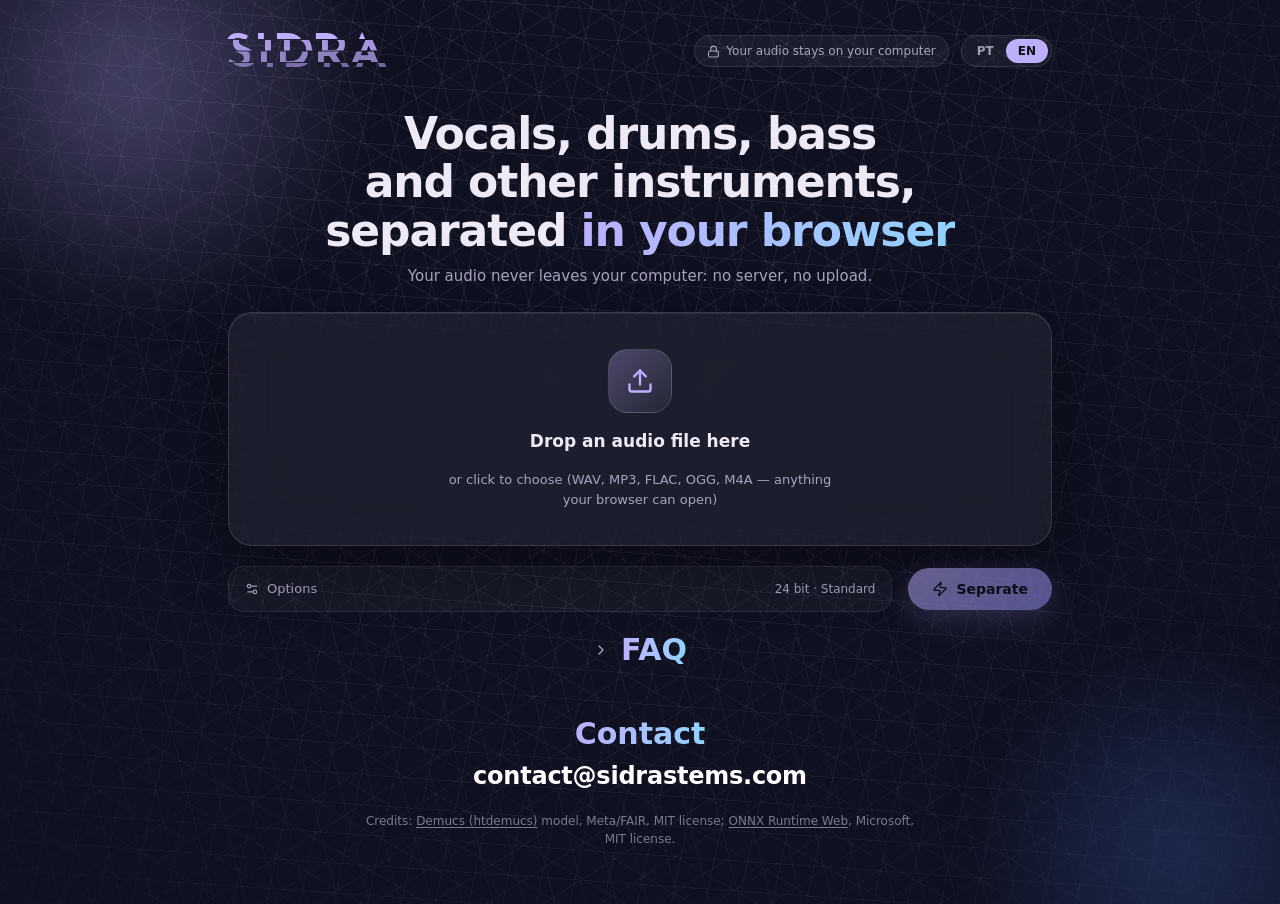
<file: index.html>
<!doctype html>
<html lang="pt-BR">
<head>
<meta charset="utf-8">
<meta name="viewport" content="width=device-width, initial-scale=1">
<title>Sidra · Stem Separator & Vocal Remover · Separador de Stems</title>
<link rel="icon" href="sidra-icone.png" type="image/png">
<link rel="apple-touch-icon" href="apple-touch-icon.png">
<link rel="manifest" href="manifest.webmanifest">
<link rel="preload" href="fontes/reem-kufi-600-latin.woff" as="font" type="font/woff" crossorigin>
<link rel="stylesheet" href="sidra-wordmark.css">
<link rel="canonical" href="https://sidrastems.com/">
<meta name="description" content="Free stem separator & vocal remover in your browser: isolate vocals, drums, bass. No upload. Separador de stems e removedor de vocal grátis, sem upload.">
<meta name="keywords" content="stem separator, stem splitter, vocal remover, remove vocals online, isolate vocals, acapella maker, instrumental maker, karaoke maker, extract stems from song, split audio tracks, drums bass vocals separation, DJ stems, Traktor stems, Ableton Live, MP3 to stems, Demucs, separador de stems, remover vocal, isolar voz, extrair acapella, separar faixas de áudio, separar voz da música">
<meta name="robots" content="index, follow, max-image-preview:large">
<meta name="theme-color" content="#0f1020">
<meta property="og:type" content="website">
<meta property="og:site_name" content="Sidra">
<meta property="og:title" content="Sidra · Stem Separator &amp; Vocal Remover grátis no navegador">
<meta property="og:description" content="Isole voz, bateria e baixo com IA, direto no navegador: removedor de vocal e separador de stems grátis, sem upload. Free stem separator &amp; vocal remover.">
<meta property="og:url" content="https://sidrastems.com/">
<meta property="og:image" content="https://sidrastems.com/og.png">
<meta property="og:image:width" content="1200">
<meta property="og:image:height" content="630">
<meta property="og:locale" content="pt_BR">
<meta property="og:locale:alternate" content="en_US">
<meta name="twitter:card" content="summary_large_image">
<meta name="twitter:title" content="Sidra · Free stem separator &amp; vocal remover in your browser">
<meta name="twitter:description" content="Isolate vocals, drums and bass, extract an acapella, split audio tracks with AI. Runs locally in your browser: no upload, no sign-up.">
<meta name="twitter:image" content="https://sidrastems.com/og.png">
<script type="application/ld+json">
{"@context":"https://schema.org","@type":"WebApplication","name":"Sidra","alternateName":["Sidra Stems","Sidra Stem Separator","Sidra Vocal Remover","Separador de Stems"],"url":"https://sidrastems.com/","description":"Free AI stem separator that runs in the browser. Splits a song into vocals, drums, bass and other instruments using the open-source Demucs (htdemucs) model. No upload, no sign-up.","applicationCategory":"MultimediaApplication","operatingSystem":"Any (modern web browser)","browserRequirements":"Requires WebAssembly; WebGPU recommended (Chrome or Edge 113+)","inLanguage":["pt-BR","en"],"isAccessibleForFree":true,"offers":{"@type":"Offer","price":"0","priceCurrency":"USD"},"featureList":["Separa voz, bateria, baixo e outros","Roda no navegador, sem upload","Exporta WAV 16 ou 24 bits e .zip","Exporta Traktor Stems (.stem.mp4) e projeto do Ableton Live 12","Export Traktor Stems and Ableton Live 12 projects","Separate vocals, drums, bass and other stems","Runs locally, your audio never leaves your device","Vocal remover and acapella maker: isolate vocals from any song online","Remover vocal e isolar voz de qualquer música, extrair acapella"],"keywords":"stem separator, vocal remover, isolate vocals, acapella maker, karaoke maker, extract stems from song, split audio tracks, DJ stems, separador de stems, remover vocal, isolar voz"}
</script>
<script type="application/ld+json">
{"@context":"https://schema.org","@type":"FAQPage","mainEntity":[{"@type":"Question","name":"How do I remove vocals from a song online?","acceptedAnswer":{"@type":"Answer","text":"Open sidrastems.com, drop in an audio file (MP3, WAV, FLAC and more) and run the separation. You get vocals, drums, bass and other as separate stems; use drums, bass and other for a karaoke or instrumental base."}},{"@type":"Question","name":"Can I isolate vocals or extract an acapella?","acceptedAnswer":{"@type":"Answer","text":"Yes. The vocals stem is isolated by the Demucs (htdemucs) model and downloaded as WAV."}},{"@type":"Question","name":"Is my audio uploaded to a server?","acceptedAnswer":{"@type":"Answer","text":"No. Separation runs locally in your browser; there is no server and no upload."}},{"@type":"Question","name":"Is Sidra free?","acceptedAnswer":{"@type":"Answer","text":"Yes, it is free and needs no sign-up."}},{"@type":"Question","name":"Como remover a voz de uma música online?","acceptedAnswer":{"@type":"Answer","text":"Abra o sidrastems.com, solte o arquivo de áudio e separe. Você recebe voz, bateria, baixo e outros em faixas separadas; use bateria, baixo e outros como base de karaokê ou instrumental."}}]}
</script>
<meta name="color-scheme" content="dark">
<style>
  /* ============================================================================================
     Interface "1f Glass" (handoff do Claude Design). Tema escuro único.

     COMO OS ESTADOS FUNCIONAM (o JS alterna, o CSS só esconde):
       - Cada estado é uma seção do HTML. Esconder = atributo `hidden` ou classe `.oculto`
         (as duas têm o mesmo efeito, abaixo). O app.js usa as duas.
       - #tela-selecao   estados "inicial" e "arquivo": hero + #zona + opções + botões.
                         Dentro de #zona: #zona-inicial (ícone upload) OU #zona-arquivo (cartão do arquivo).
       - #painel-status  estado "processando".
       - #painel-erro    estado "erro" (cartão do arquivo + #toast).
       - #painel-resultado  estado "resultado" (transporte + 4 cartões de stem).
     Nada de HTML é gerado em tempo de execução para os cartões: o JS só preenche texto, `d` dos
     paths do waveform, `href`/`aria-pressed`/`value` e alterna `hidden`.
     ============================================================================================ */
  :root {
    --ac: oklch(0.80 0.12 290);
    --ac2: #8fd3ff; --azul: #4060ff;
    --fundo: #0f1020; --texto: #eceaf6; --suave: #a7a5bd; --miolo: #171836;
    --ok: #8fe3b0; --erro: #ff8a80; --erro-texto: #d9b7b3;
    --sobre-ac: #0b0b14;
    --vidro: rgba(255,255,255,.05); --vidro-botao: rgba(255,255,255,.06); --vidro-leve: rgba(255,255,255,.08); --vidro-forte: rgba(255,255,255,.14);
    --borda-1: rgba(255,255,255,.08); --borda-2: rgba(255,255,255,.10); --borda-3: rgba(255,255,255,.12);
    --grad-primario: linear-gradient(135deg, var(--ac), color-mix(in oklch, var(--ac) 70%, var(--azul)));
    color-scheme: dark;
  }
  * { box-sizing: border-box; }
  [hidden], .oculto { display: none !important; }
  body { margin: 0; background: var(--fundo); }
  details > summary { list-style: none; }
  details > summary::-webkit-details-marker { display: none; }
  a { color: #b9c6ff; }
  a:hover { color: #dfe5ff; }
  button, select, input { font-family: system-ui, sans-serif; }
  button:focus-visible, summary:focus-visible, #zona:focus-visible, select:focus-visible, input:focus-visible { outline: 2px solid var(--ac); outline-offset: 2px; }

  /* ---- página e brilhos de fundo ---- */
  .pagina { background: var(--fundo); color: var(--texto); font: 15px/1.5 system-ui, -apple-system, "Segoe UI", sans-serif;
            min-height: 100dvh; display: flex; flex-direction: column; position: relative; overflow: hidden; isolation: isolate; }
  /* ---- mosaico girih (cinco direções: 0°, 36°, 72°, 108°, 144°), duas camadas em sentidos opostos + vinheta ---- */
  .mosaico { position: absolute; inset: 0; overflow: hidden; --girih-cor: rgba(236,234,246,.065); --girih-celula: 30px; }
  .mosaico::before, .mosaico::after { content: ""; position: absolute; inset: -30%; }
  .mosaico::before { background:
      repeating-linear-gradient(0deg, var(--girih-cor) 0 1px, transparent 1px var(--girih-celula)),
      repeating-linear-gradient(72deg, var(--girih-cor) 0 1px, transparent 1px var(--girih-celula)),
      repeating-linear-gradient(144deg, var(--girih-cor) 0 1px, transparent 1px var(--girih-celula));
    transform: translate(18px,10px) rotate(4deg); }
  .mosaico::after { background:
      repeating-linear-gradient(36deg, var(--girih-cor) 0 1px, transparent 1px var(--girih-celula)),
      repeating-linear-gradient(108deg, var(--girih-cor) 0 1px, transparent 1px var(--girih-celula));
    transform: translate(-14px,12px) rotate(-6deg) scale(1.1); }
  .mosaico-vinheta { position: absolute; inset: 0; background: radial-gradient(ellipse at 50% 0%, transparent 30%, rgba(15,16,32,.8) 100%); }
  .brilhos { position: absolute; inset: 0; overflow: hidden; pointer-events: none; z-index: 0; }
  .brilho { position: absolute; border-radius: 50%; filter: blur(30px); }
  .brilho-a { width: 520px; height: 520px; left: -10%; top: -20%;
              background: radial-gradient(circle, color-mix(in oklch, var(--ac) 32%, transparent), transparent 65%);
              animation: deriva 18s ease-in-out infinite; }
  .brilho-b { width: 460px; height: 460px; right: -10%; bottom: -20%;
              background: radial-gradient(circle, rgba(80,140,255,.22), transparent 65%);
              animation: deriva 24s ease-in-out infinite reverse; }
  @keyframes deriva { 0% { transform: translate(0,0); } 50% { transform: translate(60px,-40px); } 100% { transform: translate(0,0); } }
  @keyframes girar { to { transform: rotate(360deg); } }
  @media (prefers-reduced-motion: reduce) {
    .brilho-a, .brilho-b, .anel-giro { animation: none; }
    * { transition-duration: .01ms !important; }
  }

  .conteudo { position: relative; z-index: 1; max-width: 880px; width: 100%; margin: 0 auto; padding: 28px 28px 48px;
              display: flex; flex-direction: column; gap: 20px; flex: 1; }
  .ic { width: 100%; height: 100%; display: block; }
  .icone { display: inline-flex; flex: none; }

  /* ---- cartão glass (base) ---- */
  .vidro { background: var(--vidro); border: 1px solid var(--borda-3); border-radius: 24px;
           -webkit-backdrop-filter: blur(20px); backdrop-filter: blur(20px);
           box-shadow: 0 20px 60px rgba(0,0,0,.35), inset 0 1px 0 rgba(255,255,255,.08); }

  /* ---- header ---- */
  .topo { display: flex; align-items: center; justify-content: space-between; gap: 16px; flex-wrap: wrap; }
  .marca { display: flex; align-items: center; gap: 12px; }
  .marca-logo { width: 36px; height: 36px; border-radius: 12px; background: linear-gradient(135deg, var(--ac), color-mix(in oklch, var(--ac) 60%, var(--azul)));
                display: inline-flex; align-items: center; justify-content: center; color: var(--sobre-ac);
                box-shadow: 0 8px 24px color-mix(in oklch, var(--ac) 40%, transparent); }
  .marca-logo .icone { width: 18px; height: 18px; }
  .marca strong { font-size: 16px; font-weight: 600; }
  .topo-dir { display: flex; align-items: center; gap: 12px; }
  .privacidade { display: inline-flex; align-items: center; gap: 6px; font-size: 12px; color: var(--suave); background: var(--vidro);
                 border: 1px solid var(--borda-2); padding: 6px 12px; border-radius: 999px; white-space: nowrap; }
  .privacidade .icone { width: 13px; height: 13px; }
  .idiomas { display: flex; background: var(--vidro); border: 1px solid var(--borda-2); border-radius: 999px; padding: 3px; }
  .idiomas button { border: 0; border-radius: 999px; padding: 5px 12px; font: 600 12px system-ui, sans-serif; cursor: pointer;
                    background: transparent; color: #9aa1ac; }
  .idiomas button[aria-pressed="true"] { background: var(--ac); color: #0b0b0c; }

  /* ---- hero ---- */
  .hero { text-align: center; padding: 16px 0 4px; display: flex; flex-direction: column; gap: 10px; align-items: center; }
  .hero h1 { margin: 0; font-size: clamp(30px, 4.5vw, 44px); font-weight: 600; letter-spacing: -0.025em; line-height: 1.1; text-wrap: balance; }
  .hero h1 .destaque { background: linear-gradient(90deg, var(--ac), var(--ac2)); -webkit-background-clip: text; background-clip: text; color: transparent; }
  /* Título e e-mail de contato "em quatro cortes" (classe .cortes-host): o contrário do logo. Em repouso está inteiro; ao passar o mouse as
     quatro camadas (cópias recortadas por faixas, geradas pelo script logo abaixo do h1) se separam. */
  .cortes-host { position: relative; }
  .cortes-host .cortes { font-style: normal; position: absolute; inset: 0; pointer-events: none; user-select: none; opacity: 0;
                     transition: transform .45s cubic-bezier(.2,.8,.2,1), opacity .45s ease; }
  .cortes-host .cortes:nth-of-type(1) { clip-path: inset(0 0 76% 0); }
  .cortes-host .cortes:nth-of-type(2) { clip-path: inset(26% 0 51% 0); }
  .cortes-host .cortes:nth-of-type(3) { clip-path: inset(51% 0 26% 0); }
  .cortes-host .cortes:nth-of-type(4) { clip-path: inset(76% 0 0 0); }
  .cortes-host > .base { transition: opacity .45s ease; }
  .cortes-host:hover > .base { opacity: 0; }
  .cortes-host:hover .cortes { opacity: 1; }
  .cortes-host:hover .cortes:nth-of-type(1) { transform: translateX(-.23em); }
  .cortes-host:hover .cortes:nth-of-type(2) { transform: translateX(.115em); opacity: .85; }
  .cortes-host:hover .cortes:nth-of-type(3) { transform: translateX(-.086em); opacity: .7; }
  .cortes-host:hover .cortes:nth-of-type(4) { transform: translateX(.23em); opacity: .55; }
  @media (prefers-reduced-motion: reduce) { .cortes-host .cortes { display: none; } .cortes-host:hover > .base { opacity: 1; } }
  .contato { margin: 28px 0 8px; text-align: center; color: var(--suave); font-size: 14px; }
  .contato a.email { display: inline-block; font-size: 24px; font-weight: 600; letter-spacing: -0.01em; text-decoration: none; color: #fff; }
  .contato a.email:hover { text-decoration: underline; text-underline-offset: 4px; }
  .contato .creditos { margin: 18px auto 0; max-width: 560px; font-size: 12px; line-height: 1.5; color: var(--suave); opacity: .7; }
  .contato .creditos a { color: inherit; text-decoration: underline; text-underline-offset: 2px; }
  .contato .rotulo { display: block; width: fit-content; margin: 0 auto 6px; font-size: 30px; font-weight: 600; line-height: 1.2; }
  .hero p { margin: 0; color: var(--suave); max-width: 52ch; text-wrap: pretty; }

  /* ---- drop zone ---- */
  #zona { padding: 36px 28px; display: flex; flex-direction: column; align-items: center; gap: 16px; cursor: pointer;
          transition: border-color .2s, background .2s; }
  #zona:hover, #zona.sobre { border-color: var(--ac); background: rgba(255,255,255,.07); }
  .zona-inicial { display: flex; flex-direction: column; align-items: center; gap: 16px; }
  .zona-icone { width: 64px; height: 64px; border-radius: 20px; background: linear-gradient(135deg, color-mix(in oklch, var(--ac) 30%, transparent), rgba(255,255,255,.04));
                border: 1px solid var(--borda-3); display: inline-flex; align-items: center; justify-content: center; color: var(--ac); }
  .zona-icone .icone { width: 28px; height: 28px; }
  .zona-titulo { font-size: 17px; font-weight: 600; }
  .zona-dica { font-size: 13px; color: var(--suave); text-align: center; max-width: 50ch; text-wrap: pretty; }
  .zona-arquivo { width: 100%; display: flex; flex-direction: column; gap: 14px; }
  .arquivo-linha { display: flex; align-items: center; gap: 12px; flex-wrap: wrap; }
  .arquivo-icone { width: 40px; height: 40px; border-radius: 12px; background: color-mix(in oklch, var(--ac) 20%, transparent);
                   display: inline-flex; align-items: center; justify-content: center; color: var(--ac); }
  .arquivo-icone .icone { width: 18px; height: 18px; }
  .arquivo-texto { display: flex; flex-direction: column; min-width: 0; }
  .arquivo-texto strong { font-weight: 600; word-break: break-all; }
  .arquivo-meta { font-size: 12px; color: var(--suave); }
  .arquivo-pronto { margin-left: auto; display: inline-flex; align-items: center; gap: 6px; font-size: 12px; color: var(--ok); }
  .arquivo-pronto .icone { width: 14px; height: 14px; }
  .onda-caixa { background: rgba(0,0,0,.25); border-radius: 14px; padding: 10px 14px; }

  /* ---- waveform (SVG de área) ---- */
  .onda { width: 100%; height: 64px; display: block; }
  .onda-fundo { fill: rgba(255,255,255,.14); }
  .onda-frente { fill: var(--ac); }

  /* ---- opções + botões ---- */
  .linha-acao { display: flex; justify-content: space-between; align-items: center; gap: 16px; flex-wrap: wrap; }
  #opcoes { flex: 1; min-width: 240px; background: rgba(255,255,255,.04); border: 1px solid var(--borda-1); border-radius: 16px; padding: 12px 16px; }
  #opcoes > summary { cursor: pointer; font-size: 13px; color: var(--suave); display: flex; align-items: center; gap: 8px; }
  #opcoes > summary .icone { width: 14px; height: 14px; }
  #resumo-opcoes { margin-left: auto; font-size: 12px; }
  .opcoes-grade { display: grid; grid-template-columns: repeat(auto-fit, minmax(min(100%, 180px), 1fr)); gap: 12px; margin-top: 14px; }
  .opcoes-grade label { display: flex; flex-direction: column; gap: 4px; font-size: 12px; color: var(--suave); }
  .opcoes-grade select { font: 13px system-ui, sans-serif; color: var(--texto); background: var(--vidro-botao); border: 1px solid var(--borda-2); border-radius: 10px; padding: 8px 10px; }
  .botoes { display: flex; gap: 10px; align-items: center; flex-wrap: wrap; }

  .btn { display: inline-flex; align-items: center; gap: 8px; font: 600 14px system-ui, sans-serif; border-radius: 999px; cursor: pointer; white-space: nowrap; }
  .btn .icone { width: 16px; height: 16px; }
  .btn-primario { background: var(--grad-primario); color: var(--sobre-ac); border: 0; padding: 13px 24px;
                  box-shadow: 0 10px 30px color-mix(in oklch, var(--ac) 35%, transparent); }
  .btn-secundario { background: var(--vidro-botao); color: var(--texto); border: 1px solid var(--borda-2); padding: 12px 20px; }
  .btn-secundario:hover { background: var(--vidro-forte); }
  .btn:disabled { opacity: .5; cursor: default; }

  /* ---- processando ---- */
  #painel-status { padding: 32px; display: flex; flex-direction: column; gap: 20px; align-items: center; text-align: center; }
  .anel { --p: 0%; width: 88px; height: 88px; border-radius: 50%; display: flex; align-items: center; justify-content: center; position: relative;
          background: conic-gradient(var(--ac) 0 var(--p), rgba(255,255,255,.08) var(--p) 100%); }
  .anel-giro { position: absolute; inset: 0; border-radius: 50%; background: conic-gradient(transparent 0 70%, rgba(255,255,255,.25) 85%, transparent 100%);
               animation: girar 2s linear infinite; }
  .anel-miolo { width: 70px; height: 70px; border-radius: 50%; background: var(--miolo); display: flex; align-items: center; justify-content: center;
                font: 600 16px system-ui, sans-serif; color: var(--texto); position: relative; }
  .proc-texto { display: flex; flex-direction: column; gap: 4px; }
  #status-texto { font-size: 18px; font-weight: 600; }
  #status-detalhe { color: var(--suave); font-size: 13px; }
  #status-detalhe:empty { display: none; }
  .trilho { width: 100%; max-width: 420px; height: 6px; border-radius: 999px; background: var(--vidro-leve); overflow: hidden; position: relative; }
  #barra { height: 100%; width: 0; border-radius: 999px; background: linear-gradient(90deg, var(--ac), var(--ac2)); transition: width .25s; }
  #avisos { color: var(--erro); font-size: 12px; white-space: pre-wrap; }
  #avisos:empty { display: none; }
  #cancelar { font-size: 13px; padding: 10px 18px; }

  /* ---- erro (cartão do arquivo) ---- */
  #painel-erro { padding: 36px 28px; display: flex; flex-direction: column; align-items: center; gap: 16px; text-align: center; box-shadow: 0 20px 60px rgba(0,0,0,.35); }
  #painel-erro .zona-icone { background: rgba(255,255,255,.04); color: var(--suave); }
  #painel-erro .zona-icone .icone { width: 28px; height: 28px; }
  .erro-acoes { display: flex; gap: 10px; flex-wrap: wrap; justify-content: center; }
  .erro-acoes .btn-primario { padding: 12px 22px; }

  /* ---- transporte ---- */
  #transporte { display: flex; align-items: center; gap: 14px; flex-wrap: wrap; background: var(--vidro); border: 1px solid var(--borda-3); border-radius: 20px; padding: 12px 16px;
                -webkit-backdrop-filter: blur(20px); backdrop-filter: blur(20px); }
  #btn-play { width: 48px; height: 48px; border-radius: 50%; border: 0; background: var(--grad-primario); color: var(--sobre-ac);
              display: inline-flex; align-items: center; justify-content: center; cursor: pointer;
              box-shadow: 0 8px 24px color-mix(in oklch, var(--ac) 35%, transparent); }
  #btn-play .icone { width: 18px; height: 18px; }
  .transporte-info { display: flex; flex-direction: column; min-width: 0; flex: 1; }
  .transporte-tempo { font-variant-numeric: tabular-nums; font-weight: 700; }
  .transporte-tempo .total { color: var(--suave); font-weight: 400; }
  #resumo { font-size: 12px; color: var(--suave); white-space: nowrap; overflow: hidden; text-overflow: ellipsis; }
  #baixar-todos, #exp-traktor, #exp-ableton { font-size: 13px; padding: 10px 14px; background: var(--vidro-leve); border: 1px solid var(--borda-3); color: var(--texto); display: inline-flex; align-items: center; gap: 8px; }
  #baixar-todos:hover, #exp-traktor:hover, #exp-ableton:hover { background: var(--vidro-forte); }
  #baixar-todos .icone, #exp-traktor .icone, #exp-ableton .icone { width: 16px; height: 16px; color: var(--ac); }
  #exp-traktor .icone, #exp-ableton .icone { width: auto; height: 18px; display: inline-flex; align-items: center; }
  #exp-traktor .icone img, #exp-ableton .icone img { display: block; }
  #exportar { display: flex; flex-wrap: wrap; gap: 8px; }
  @media (max-width: 900px) { #exportar { flex: 1 1 100%; } }   /* com 4 botoes, o grupo ocupa a propria linha e nao espreme o tempo */
  #exportar button[aria-busy="true"] { opacity: .6; cursor: progress; }
  #exportar button:disabled { opacity: .45; cursor: not-allowed; }

  /* ---- cartões de stem ---- */
  #grade-stems { display: grid; grid-template-columns: repeat(auto-fit, minmax(min(100%, 340px), 1fr)); gap: 14px; }
  .stem-cartao { background: var(--vidro); border: 1px solid var(--borda-2); border-radius: 20px; padding: 16px 18px;
                 -webkit-backdrop-filter: blur(20px); backdrop-filter: blur(20px);
                 display: flex; flex-direction: column; gap: 12px; box-shadow: inset 0 1px 0 rgba(255,255,255,.06); transition: opacity .2s; }
  .stem-cartao[data-inativo="true"] { opacity: .35; }
  .stem-topo { display: flex; align-items: center; gap: 10px; }
  .stem-icone { width: 32px; height: 32px; border-radius: 10px; background: color-mix(in oklch, var(--ac) 18%, transparent);
                display: inline-flex; align-items: center; justify-content: center; color: var(--ac); }
  .stem-icone .icone { width: 16px; height: 16px; }
  .btn-play-stem { width: 36px; height: 36px; flex: none; border-radius: 50%; border: 0; background: var(--grad-primario); color: var(--sobre-ac);
                   display: inline-flex; align-items: center; justify-content: center; cursor: pointer; padding: 0;
                   box-shadow: 0 10px 30px color-mix(in oklch, var(--ac) 35%, transparent); }
  .btn-play-stem .icone { width: 14px; height: 14px; }
  .stem-nome { font-weight: 600; }
  .stem-meta { margin-left: auto; font-size: 12px; color: var(--suave); }
  .stem-controles { display: flex; align-items: center; gap: 8px; flex-wrap: wrap; }
  .stem-controles button { height: 30px; padding: 0 12px; border-radius: 999px; border: 1px solid var(--borda-3); font: 600 12px system-ui, sans-serif; cursor: pointer;
                           background: var(--vidro-botao); color: var(--texto); white-space: nowrap; }
  .stem-controles .btn-mudo[aria-pressed="true"] { background: #ff8a80; color: #2a0d0a; }
  .stem-controles .btn-solo[aria-pressed="true"] { background: var(--ac); color: var(--sobre-ac); }
  .stem-vol-icone { width: 14px; height: 14px; display: inline-flex; color: var(--suave); margin-left: 4px; }
  .stem-controles input[type=range] { flex: 1; min-width: 60px; accent-color: var(--ac); height: 30px; margin: 0; }
  .stem-controles .btn-wav { display: inline-flex; align-items: center; gap: 6px; background: var(--vidro-leve); color: var(--ac); }
  .stem-controles .btn-wav:hover { background: var(--vidro-forte); }
  .stem-controles .btn-wav .icone { width: 14px; height: 14px; }

  /* ---- toast de erro ---- */
  #toast { position: absolute; right: 20px; bottom: 20px; z-index: 2; max-width: 380px; background: rgba(40,16,24,.75); border: 1px solid rgba(255,120,110,.35);
           border-radius: 16px; padding: 14px 16px; -webkit-backdrop-filter: blur(20px); backdrop-filter: blur(20px);
           display: flex; gap: 12px; align-items: flex-start; box-shadow: 0 20px 50px rgba(0,0,0,.5); }
  #toast > .icone { width: 20px; height: 20px; color: var(--erro); }
  .toast-texto { display: flex; flex-direction: column; gap: 2px; flex: 1; min-width: 0; }
  #toast-titulo { font-size: 14px; font-weight: 700; }
  #toast-detalhe { font-size: 12px; color: var(--erro-texto); text-wrap: pretty; }
  #toast-fechar { width: 24px; height: 24px; border: 0; background: transparent; color: var(--erro-texto); cursor: pointer; padding: 0; display: inline-flex; }
  #toast-fechar .icone { width: 16px; height: 16px; margin: auto; }

  /* só o idioma ativo aparece; o outro continua no HTML (SEO), apenas escondido; <html lang> é trocado por idiomas.js */
  html[lang="pt-BR"] [lang="en"], html[lang="en"] [lang="pt-BR"] { display: none; }
  /* ---- FAQ (com "Como funciona" dentro) ---- */
  #faq { margin-top: auto; color: var(--suave); font-size: 12.5px; }
  #faq > summary { cursor: pointer; display: flex; justify-content: center; align-items: center; gap: 12px; font-size: 30px; font-weight: 600; line-height: 1.2; }
  /* chevron do FAQ: deitado (aponta à direita) fechado e para baixo aberto */
  #faq > summary .icone { width: 16px; height: 16px; transform: rotate(-90deg); transition: transform .2s ease; }
  #faq[open] > summary .icone { transform: rotate(0deg); }
  #faq > summary > .cortes-host { display: inline-block; }
  .grad > .base, .grad > .cortes { background: linear-gradient(90deg, var(--ac), var(--ac2)); -webkit-background-clip: text; background-clip: text; color: transparent; }
  #faq p { margin: 6px 0 0; max-width: none; text-wrap: wrap; }
  #faq p strong { color: var(--texto); font-weight: 500; }
  #faq .como-t { margin: 14px 0 0; font-size: 15px; font-weight: 600; color: var(--texto); }

  @media (max-width: 560px) {
    .conteudo { padding: 20px 16px 40px; }
    #zona, #painel-erro { padding: 28px 16px; }
  }
</style>
</head>
<body>
<!-- Ícones Lucide (MIT), traço 2, pontas redondas. Uso: <span class="icone"><svg class="ic"><use href="#i-nome"/></svg></span> -->
<svg width="0" height="0" style="position:absolute" aria-hidden="true" focusable="false">
  <defs>
    <symbol id="i-upload" viewBox="0 0 24 24" fill="none" stroke="currentColor" stroke-width="2" stroke-linecap="round" stroke-linejoin="round"><path d="M21 15v4a2 2 0 0 1-2 2H5a2 2 0 0 1-2-2v-4"/><polyline points="17 8 12 3 7 8"/><line x1="12" x2="12" y1="3" y2="15"/></symbol>
    <symbol id="i-download" viewBox="0 0 24 24" fill="none" stroke="currentColor" stroke-width="2" stroke-linecap="round" stroke-linejoin="round"><path d="M21 15v4a2 2 0 0 1-2 2H5a2 2 0 0 1-2-2v-4"/><polyline points="7 10 12 15 17 10"/><line x1="12" x2="12" y1="15" y2="3"/></symbol>
    <symbol id="i-zip" viewBox="0 0 24 24" fill="none" stroke="currentColor" stroke-width="2" stroke-linecap="round" stroke-linejoin="round"><rect width="20" height="5" x="2" y="3" rx="1"/><path d="M4 8v11a2 2 0 0 0 2 2h12a2 2 0 0 0 2-2V8"/><path d="M10 12h4"/></symbol>
    <symbol id="i-decks" viewBox="0 0 24 24" fill="none" stroke="currentColor" stroke-width="2" stroke-linecap="round" stroke-linejoin="round"><circle cx="7" cy="12" r="5"/><circle cx="17" cy="12" r="5"/><circle cx="7" cy="12" r="1"/><circle cx="17" cy="12" r="1"/></symbol>
    <symbol id="i-daw" viewBox="0 0 24 24" fill="none" stroke="currentColor" stroke-width="2" stroke-linecap="round" stroke-linejoin="round"><rect width="18" height="18" x="3" y="3" rx="2"/><path d="M3 9h18"/><path d="M3 15h18"/><path d="M8 5.5h5"/><path d="M12 11.5h6"/><path d="M6 17.5h7"/></symbol>
    <symbol id="i-play" viewBox="0 0 24 24" fill="none" stroke="currentColor" stroke-width="2" stroke-linecap="round" stroke-linejoin="round"><polygon points="6 3 20 12 6 21 6 3" fill="currentColor"/></symbol>
    <symbol id="i-pause" viewBox="0 0 24 24" fill="none" stroke="currentColor" stroke-width="2" stroke-linecap="round" stroke-linejoin="round"><rect x="14" y="4" width="4" height="16" rx="1" fill="currentColor"/><rect x="6" y="4" width="4" height="16" rx="1" fill="currentColor"/></symbol>
    <symbol id="i-volume" viewBox="0 0 24 24" fill="none" stroke="currentColor" stroke-width="2" stroke-linecap="round" stroke-linejoin="round"><path d="M11 4.702a.705.705 0 0 0-1.203-.498L6.413 7.587A1.4 1.4 0 0 1 5.416 8H3a1 1 0 0 0-1 1v6a1 1 0 0 0 1 1h2.416a1.4 1.4 0 0 1 .997.413l3.383 3.384A.705.705 0 0 0 11 19.298z"/><path d="M16 9a5 5 0 0 1 0 6"/><path d="M19.364 18.364a9 9 0 0 0 0-12.728"/></symbol>
    <symbol id="i-x" viewBox="0 0 24 24" fill="none" stroke="currentColor" stroke-width="2" stroke-linecap="round" stroke-linejoin="round"><path d="M18 6 6 18"/><path d="m6 6 12 12"/></symbol>
    <symbol id="i-check" viewBox="0 0 24 24" fill="none" stroke="currentColor" stroke-width="2" stroke-linecap="round" stroke-linejoin="round"><path d="M20 6 9 17l-5-5"/></symbol>
    <symbol id="i-alert" viewBox="0 0 24 24" fill="none" stroke="currentColor" stroke-width="2" stroke-linecap="round" stroke-linejoin="round"><path d="m21.73 18-8-14a2 2 0 0 0-3.48 0l-8 14A2 2 0 0 0 4 21h16a2 2 0 0 0 1.73-3"/><path d="M12 9v4"/><path d="M12 17h.01"/></symbol>
    <symbol id="i-chev" viewBox="0 0 24 24" fill="none" stroke="currentColor" stroke-width="2" stroke-linecap="round" stroke-linejoin="round"><path d="m6 9 6 6 6-6"/></symbol>
    <symbol id="i-mic" viewBox="0 0 24 24" fill="none" stroke="currentColor" stroke-width="2" stroke-linecap="round" stroke-linejoin="round"><path d="M12 2a3 3 0 0 0-3 3v7a3 3 0 0 0 6 0V5a3 3 0 0 0-3-3Z"/><path d="M19 10v2a7 7 0 0 1-14 0v-2"/><line x1="12" x2="12" y1="19" y2="22"/></symbol>
    <symbol id="i-drum" viewBox="0 0 24 24" fill="none" stroke="currentColor" stroke-width="2" stroke-linecap="round" stroke-linejoin="round"><path d="m2 2 8 8"/><path d="m22 2-8 8"/><ellipse cx="12" cy="9" rx="10" ry="5"/><path d="M7 13.4v7.9"/><path d="M12 14v8"/><path d="M17 13.4v7.9"/><path d="M2 9v8a10 5 0 0 0 20 0V9"/></symbol>
    <symbol id="i-lines" viewBox="0 0 24 24" fill="none" stroke="currentColor" stroke-width="2" stroke-linecap="round" stroke-linejoin="round"><path d="M2 10v3"/><path d="M6 6v11"/><path d="M10 3v18"/><path d="M14 8v7"/><path d="M18 5v13"/><path d="M22 10v3"/></symbol>
    <symbol id="i-music" viewBox="0 0 24 24" fill="none" stroke="currentColor" stroke-width="2" stroke-linecap="round" stroke-linejoin="round"><path d="M9 18V5l12-2v13"/><circle cx="6" cy="18" r="3"/><circle cx="18" cy="16" r="3"/></symbol>
    <symbol id="i-zap" viewBox="0 0 24 24" fill="none" stroke="currentColor" stroke-width="2" stroke-linecap="round" stroke-linejoin="round"><path d="M4 14a1 1 0 0 1-.78-1.63l9.9-10.2a.5.5 0 0 1 .86.46l-1.92 6.02A1 1 0 0 0 13 10h7a1 1 0 0 1 .78 1.63l-9.9 10.2a.5.5 0 0 1-.86-.46l1.92-6.02A1 1 0 0 0 11 14z"/></symbol>
    <symbol id="i-headphones" viewBox="0 0 24 24" fill="none" stroke="currentColor" stroke-width="2" stroke-linecap="round" stroke-linejoin="round"><path d="M3 14h3a2 2 0 0 1 2 2v3a2 2 0 0 1-2 2H5a2 2 0 0 1-2-2v-7a9 9 0 0 1 18 0v7a2 2 0 0 1-2 2h-1a2 2 0 0 1-2-2v-3a2 2 0 0 1 2-2h3"/></symbol>
    <symbol id="i-file" viewBox="0 0 24 24" fill="none" stroke="currentColor" stroke-width="2" stroke-linecap="round" stroke-linejoin="round"><path d="M4 22h14a2 2 0 0 0 2-2V7l-5-5H6a2 2 0 0 0-2 2v2"/><path d="M14 2v4a2 2 0 0 0 2 2h4"/><circle cx="3" cy="17" r="1"/><path d="M2 17v-3a4 4 0 0 1 8 0v3"/><circle cx="9" cy="17" r="1"/></symbol>
    <symbol id="i-settings" viewBox="0 0 24 24" fill="none" stroke="currentColor" stroke-width="2" stroke-linecap="round" stroke-linejoin="round"><path d="M20 7h-9"/><path d="M14 17H5"/><circle cx="17" cy="17" r="3"/><circle cx="7" cy="7" r="3"/></symbol>
    <symbol id="i-lock" viewBox="0 0 24 24" fill="none" stroke="currentColor" stroke-width="2" stroke-linecap="round" stroke-linejoin="round"><rect width="18" height="11" x="3" y="11" rx="2" ry="2"/><path d="M7 11V7a5 5 0 0 1 10 0v4"/></symbol>
  </defs>
</svg>

<div class="pagina">
  <div class="brilhos" aria-hidden="true"><div class="mosaico"></div><div class="mosaico-vinheta"></div><div class="brilho brilho-a"></div><div class="brilho brilho-b"></div></div>

  <main class="conteudo">
    <header class="topo">
      <div class="marca">
        <span class="sidra-wordmark" aria-label="Sidra" style="font-size:46px"><span class="g">SIDRA</span><i aria-hidden="true">SIDRA</i><i aria-hidden="true">SIDRA</i><i aria-hidden="true">SIDRA</i><i aria-hidden="true">SIDRA</i></span>
      </div>
      <div class="topo-dir">
        <span class="privacidade"><span class="icone"><svg class="ic"><use href="#i-lock"/></svg></span><span data-i18n="privacidade">Seu áudio fica no seu computador</span></span>
        <div class="idiomas" role="group" data-i18n-aria="idiomaAria" aria-label="Idioma">
          <button type="button" id="idioma-pt" data-idioma="pt" aria-pressed="true">PT</button>
          <button type="button" id="idioma-en" data-idioma="en" aria-pressed="false">EN</button>
        </div>
      </div>
    </header>

    <!-- estados "inicial" e "arquivo" -->
    <section id="tela-selecao" style="display:contents">
      <div class="hero">
        <h1 class="cortes-host"><span class="base"><span data-i18n="sub1">Voz, bateria, baixo e outros instrumentos, separados</span> <span class="destaque" data-i18n="sub2">no seu navegador</span></span></h1>
        <script>(function(){var h=document.querySelector(".hero h1"),b=h.firstChild;for(var i=0;i<4;i++){var c=document.createElement("i");c.className="cortes";c.setAttribute("aria-hidden","true");c.innerHTML=b.innerHTML;h.appendChild(c)}})()</script>
        <p data-i18n="sub3b">O áudio não sai do seu computador: não há servidor nem upload.</p>
      </div>

      <div id="zona" class="vidro" tabindex="0" role="button" aria-label="Escolher arquivo de áudio" data-i18n-aria="zonaAria">
        <div id="zona-inicial" class="zona-inicial">
          <span class="zona-icone"><span class="icone"><svg class="ic"><use href="#i-upload"/></svg></span></span>
          <strong class="zona-titulo" data-i18n="arraste">Arraste um arquivo de áudio aqui</strong>
          <span class="zona-dica" data-i18n="ouClique">ou clique para escolher (WAV, MP3, FLAC, OGG, M4A — o que o navegador souber abrir)</span>
        </div>
        <div id="zona-arquivo" class="zona-arquivo" hidden>
          <div class="arquivo-linha">
            <span class="arquivo-icone"><span class="icone"><svg class="ic"><use href="#i-file"/></svg></span></span>
            <div class="arquivo-texto"><strong id="arquivo-nome"></strong><span id="arquivo-meta" class="arquivo-meta"></span></div>
            <span id="arquivo-pronto" class="arquivo-pronto"><span class="icone"><svg class="ic"><use href="#i-check"/></svg></span><span data-i18n="prontoPara">Pronto para separar</span></span>
          </div>
          <div class="onda-caixa">
            <svg id="onda-arquivo" class="onda" viewBox="0 0 384 100" preserveAspectRatio="none" aria-hidden="true">
              <path class="onda-fundo" d=""/>
              <clipPath id="clip-arquivo"><rect class="onda-corte" x="0" y="0" width="0" height="100"/></clipPath>
              <path class="onda-frente" d="" clip-path="url(#clip-arquivo)"/>
              <line class="onda-cabeca" x1="0" x2="0" y1="0" y2="100" stroke="#fff" stroke-width="1" vector-effect="non-scaling-stroke" opacity=".85" hidden/>
            </svg>
          </div>
        </div>
      </div>
      <input id="entrada" type="file" accept="audio/*,.wav,.mp3,.flac,.ogg,.m4a,.aac" class="oculto">

      <div class="linha-acao">
        <details id="opcoes">
          <summary><span class="icone"><svg class="ic"><use href="#i-settings"/></svg></span><span data-i18n="opcoes">Opções</span><span id="resumo-opcoes">24 bits · Padrão</span></summary>
          <div class="opcoes-grade">
            <label><span data-i18n="formato">Formato do WAV</span>
              <select id="bits"><option value="24" selected data-i18n="b24">24 bits</option><option value="16" data-i18n="b16">16 bits</option></select>
            </label>
            <label><span data-i18n="sobre">Tipo</span>
              <select id="overlap"><option value="0.1" data-i18n="tipoRapido">Rápido</option><option value="0.25" selected data-i18n="tipoPadrao">Padrão</option><option value="0.5" data-i18n="tipoAlto">Alto</option></select>
            </label>
          </div>
        </details>
        <div class="botoes">
          <button type="button" id="btn-novo" class="btn btn-secundario" hidden data-i18n="novo">Novo arquivo</button>
          <button type="button" id="separar" class="btn btn-primario" disabled><span class="icone"><svg class="ic"><use href="#i-zap"/></svg></span><span data-i18n="separar">Separar</span></button>
        </div>
      </div>
    </section>

    <!-- estado "processando" -->
    <section id="painel-status" class="vidro oculto" aria-live="polite">
      <div id="anel" class="anel" role="progressbar" aria-valuemin="0" aria-valuemax="100" aria-valuenow="0">
        <div class="anel-giro"></div>
        <div id="anel-pct" class="anel-miolo">0%</div>
      </div>
      <div class="proc-texto"><strong id="status-texto"></strong><span id="status-detalhe"></span></div>
      <div class="trilho"><div id="barra"></div></div>
      <div id="avisos"></div>
      <button type="button" id="cancelar" class="btn btn-secundario oculto" data-i18n="cancelar">Cancelar</button>
    </section>

    <!-- estado "erro": cartão do arquivo + #toast mais abaixo -->
    <section id="painel-erro" class="vidro" hidden>
      <span class="zona-icone"><span class="icone"><svg class="ic"><use href="#i-file"/></svg></span></span>
      <strong id="erro-nome" class="zona-titulo"></strong>
      <span id="erro-meta" class="arquivo-meta"></span>
      <div class="erro-acoes">
        <button type="button" id="btn-tentar" class="btn btn-primario" data-i18n="tentar">Tentar de novo</button>
        <button type="button" id="btn-novo-erro" class="btn btn-secundario" data-i18n="novo">Novo arquivo</button>
      </div>
    </section>

    <!-- estado "resultado" -->
    <section id="painel-resultado" class="oculto" style="display:contents">
      <div id="transporte">
        <button type="button" id="btn-play" aria-label="Tocar" data-i18n-aria="tocar">
          <span id="icone-play" class="icone"><svg class="ic"><use href="#i-play"/></svg></span>
          <span id="icone-pause" class="icone" hidden><svg class="ic"><use href="#i-pause"/></svg></span>
        </button>
        <div class="transporte-info">
          <strong class="transporte-tempo"><span id="tempo">0:00</span> <span class="total">/ <span id="duracao-total">0:00</span></span></strong>
          <span id="resumo"></span>
        </div>
        <div id="exportar" role="group" aria-label="Export">
          <button type="button" id="baixar-todos" class="btn btn-secundario" data-i18n-aria="expWavAria" aria-label="Download the 4 WAVs in a .zip"><span class="icone"><svg class="ic"><use href="#i-zip"/></svg></span><span data-i18n="expWav">WAV (.zip)</span></button>
          <button type="button" id="exp-traktor" class="btn btn-secundario" data-i18n-aria="expTraktorAria" aria-label="Download a .stem.mp4 file for Traktor"><span class="icone"><img src="logo-traktor.png" alt="" width="18" height="18"></span><span data-i18n="expTraktor">Traktor Stems</span></button>
          <button type="button" id="exp-ableton" class="btn btn-secundario" data-i18n-aria="expAbletonAria" aria-label="Download an Ableton Live 12 project"><span class="icone"><img src="logo-ableton.svg" alt="" width="30" height="14"></span><span data-i18n="expAbleton">Ableton Live</span></button>
          <button type="button" id="btn-novo-resultado" class="btn btn-secundario" data-i18n="novo">Novo arquivo</button>
        </div>
      </div>

      <div id="grade-stems">
        <!-- 4 cartões idênticos (vocals, drums, bass, other). O JS preenche meta, ondas, aria-pressed, value, e alterna data-inativo. -->
        <div class="stem-cartao" id="stem-vocals" data-stem="vocals">
          <div class="stem-topo">
            <span class="stem-icone"><span class="icone"><svg class="ic"><use href="#i-mic"/></svg></span></span>
            <strong class="stem-nome" data-i18n="nomes.vocals">Voz</strong>
            <span class="stem-meta"></span>
            <button type="button" class="btn-play-stem" aria-label="Tocar"><span class="icone ic-play"><svg class="ic"><use href="#i-play"/></svg></span><span class="icone ic-pause" hidden><svg class="ic"><use href="#i-pause"/></svg></span></button>
          </div>
          <svg class="onda" viewBox="0 0 384 100" preserveAspectRatio="none" aria-hidden="true">
            <path class="onda-fundo" d=""/>
            <clipPath id="clip-vocals"><rect class="onda-corte" x="0" y="0" width="0" height="100"/></clipPath>
            <path class="onda-frente" d="" clip-path="url(#clip-vocals)"/>
            <line class="onda-cabeca" x1="0" x2="0" y1="0" y2="100" stroke="#fff" stroke-width="1" vector-effect="non-scaling-stroke" opacity=".85" hidden/>
          </svg>
          <div class="stem-controles">
            <button type="button" class="btn-mudo" aria-pressed="false" data-i18n="mute">Mudo</button>
            <button type="button" class="btn-solo" aria-pressed="false" data-i18n="solo">Solo</button>
            <span class="stem-vol-icone"><svg class="ic"><use href="#i-volume"/></svg></span>
            <input type="range" class="volume" min="0" max="100" value="100" aria-label="Volume" data-i18n-aria="volume">
            <button type="button" class="btn-wav"><span class="icone"><svg class="ic"><use href="#i-download"/></svg></span>WAV</button>
          </div>
        </div>

        <div class="stem-cartao" id="stem-drums" data-stem="drums">
          <div class="stem-topo">
            <span class="stem-icone"><span class="icone"><svg class="ic"><use href="#i-drum"/></svg></span></span>
            <strong class="stem-nome" data-i18n="nomes.drums">Bateria</strong>
            <span class="stem-meta"></span>
            <button type="button" class="btn-play-stem" aria-label="Tocar"><span class="icone ic-play"><svg class="ic"><use href="#i-play"/></svg></span><span class="icone ic-pause" hidden><svg class="ic"><use href="#i-pause"/></svg></span></button>
          </div>
          <svg class="onda" viewBox="0 0 384 100" preserveAspectRatio="none" aria-hidden="true">
            <path class="onda-fundo" d=""/>
            <clipPath id="clip-drums"><rect class="onda-corte" x="0" y="0" width="0" height="100"/></clipPath>
            <path class="onda-frente" d="" clip-path="url(#clip-drums)"/>
            <line class="onda-cabeca" x1="0" x2="0" y1="0" y2="100" stroke="#fff" stroke-width="1" vector-effect="non-scaling-stroke" opacity=".85" hidden/>
          </svg>
          <div class="stem-controles">
            <button type="button" class="btn-mudo" aria-pressed="false" data-i18n="mute">Mudo</button>
            <button type="button" class="btn-solo" aria-pressed="false" data-i18n="solo">Solo</button>
            <span class="stem-vol-icone"><svg class="ic"><use href="#i-volume"/></svg></span>
            <input type="range" class="volume" min="0" max="100" value="100" aria-label="Volume" data-i18n-aria="volume">
            <button type="button" class="btn-wav"><span class="icone"><svg class="ic"><use href="#i-download"/></svg></span>WAV</button>
          </div>
        </div>

        <div class="stem-cartao" id="stem-bass" data-stem="bass">
          <div class="stem-topo">
            <span class="stem-icone"><span class="icone"><svg class="ic"><use href="#i-lines"/></svg></span></span>
            <strong class="stem-nome" data-i18n="nomes.bass">Baixo</strong>
            <span class="stem-meta"></span>
            <button type="button" class="btn-play-stem" aria-label="Tocar"><span class="icone ic-play"><svg class="ic"><use href="#i-play"/></svg></span><span class="icone ic-pause" hidden><svg class="ic"><use href="#i-pause"/></svg></span></button>
          </div>
          <svg class="onda" viewBox="0 0 384 100" preserveAspectRatio="none" aria-hidden="true">
            <path class="onda-fundo" d=""/>
            <clipPath id="clip-bass"><rect class="onda-corte" x="0" y="0" width="0" height="100"/></clipPath>
            <path class="onda-frente" d="" clip-path="url(#clip-bass)"/>
            <line class="onda-cabeca" x1="0" x2="0" y1="0" y2="100" stroke="#fff" stroke-width="1" vector-effect="non-scaling-stroke" opacity=".85" hidden/>
          </svg>
          <div class="stem-controles">
            <button type="button" class="btn-mudo" aria-pressed="false" data-i18n="mute">Mudo</button>
            <button type="button" class="btn-solo" aria-pressed="false" data-i18n="solo">Solo</button>
            <span class="stem-vol-icone"><svg class="ic"><use href="#i-volume"/></svg></span>
            <input type="range" class="volume" min="0" max="100" value="100" aria-label="Volume" data-i18n-aria="volume">
            <button type="button" class="btn-wav"><span class="icone"><svg class="ic"><use href="#i-download"/></svg></span>WAV</button>
          </div>
        </div>

        <div class="stem-cartao" id="stem-other" data-stem="other">
          <div class="stem-topo">
            <span class="stem-icone"><span class="icone"><svg class="ic"><use href="#i-music"/></svg></span></span>
            <strong class="stem-nome" data-i18n="nomes.other">Outros</strong>
            <span class="stem-meta"></span>
            <button type="button" class="btn-play-stem" aria-label="Tocar"><span class="icone ic-play"><svg class="ic"><use href="#i-play"/></svg></span><span class="icone ic-pause" hidden><svg class="ic"><use href="#i-pause"/></svg></span></button>
          </div>
          <svg class="onda" viewBox="0 0 384 100" preserveAspectRatio="none" aria-hidden="true">
            <path class="onda-fundo" d=""/>
            <clipPath id="clip-other"><rect class="onda-corte" x="0" y="0" width="0" height="100"/></clipPath>
            <path class="onda-frente" d="" clip-path="url(#clip-other)"/>
            <line class="onda-cabeca" x1="0" x2="0" y1="0" y2="100" stroke="#fff" stroke-width="1" vector-effect="non-scaling-stroke" opacity=".85" hidden/>
          </svg>
          <div class="stem-controles">
            <button type="button" class="btn-mudo" aria-pressed="false" data-i18n="mute">Mudo</button>
            <button type="button" class="btn-solo" aria-pressed="false" data-i18n="solo">Solo</button>
            <span class="stem-vol-icone"><svg class="ic"><use href="#i-volume"/></svg></span>
            <input type="range" class="volume" min="0" max="100" value="100" aria-label="Volume" data-i18n-aria="volume">
            <button type="button" class="btn-wav"><span class="icone"><svg class="ic"><use href="#i-download"/></svg></span>WAV</button>
          </div>
        </div>
      </div>

    </section>

    <details id="faq">
      <summary><span class="icone"><svg class="ic"><use href="#i-chev"/></svg></span><span class="cortes-host grad"><span class="base">FAQ</span></span></summary>
      <div class="como-bloco">
        <h3 class="como-t" data-i18n="comoT">Como funciona</h3>
        <p><span data-i18n-html="comoHtml">O modelo <a href="https://github.com/facebookresearch/demucs">htdemucs</a> (Demucs v4, Meta/FAIR, licença <strong>MIT</strong>) roda <strong>no seu navegador</strong> via <a href="https://onnxruntime.ai/">ONNX Runtime Web</a>. Saída: <strong>44,1 kHz estéreo</strong>.</span></p>
        <p><strong data-i18n="req">Requisitos</strong>: <span data-i18n-html="reqTxt"><strong>Chrome ou Edge 113+</strong> usam a placa de vídeo (<strong>WebGPU</strong>); Firefox e Safari usam a CPU, bem mais lento. Na primeira visita baixa <strong>~90 MB</strong> do modelo (depois fica em cache). Celular não é recomendado e músicas acima de <strong>15 min</strong> podem esgotar a memória.</span></p>
        <p><strong data-i18n="uso">Uso</strong>: <span data-i18n-html="usoTxt">Seu áudio <strong>nunca sai do computador</strong>. Envie só áudio que você tem <strong>direito de usar</strong>; o resultado pode não ser perfeito.</span></p>
      </div>
      <div lang="pt-BR">
        <p><strong>O que é um stem?</strong> Uma <strong>faixa isolada</strong> da música: voz, bateria, baixo ou outros.</p>
        <p><strong>Como separar a voz?</strong> Envie o áudio (MP3, WAV, FLAC…) e receba os stems em <strong>poucos minutos</strong>, direto no navegador.</p>
        <p><strong>É grátis? Precisa de cadastro?</strong> <strong>Grátis</strong> e <strong>sem cadastro</strong>; sem servidor nem upload.</p>
        <p><strong>Que modelo usa?</strong> <strong>htdemucs</strong> (Demucs v4, Meta/FAIR, MIT) com ONNX Runtime Web.</p>
        <p><strong>Como remover a voz de uma música online?</strong> Solte o arquivo (MP3, WAV, FLAC…) e baixe o stem de <strong>bateria, baixo e outros</strong> (sem a voz) para usar como base de karaokê ou instrumental.</p>
        <p><strong>Dá para extrair a acapella (isolar a voz)?</strong> Sim: o stem de <strong>voz</strong> sai isolado, em WAV, pronto para remix, estudo ou sampler.</p>
        <p><strong>É um separador de stems para DJ?</strong> Exporta <strong>Traktor Stems</strong> (.stem.mp4) e um projeto do <strong>Ableton Live 12</strong>; também funciona para extrair faixas de qualquer música.</p>
        <p><strong>Meu arquivo é enviado para algum servidor?</strong> Não: a separação roda <strong>no navegador</strong>, sem upload.</p>
        <p><strong>Posso baixar os stems?</strong> Sim, em <strong>WAV 16/24 bits</strong>, faixa por faixa ou num <strong>.zip</strong>.</p>
      </div>
      <div lang="en">
        <p><strong>What is a stem?</strong> An <strong>isolated track</strong> of a song: vocals, drums, bass or other.</p>
        <p><strong>How do I remove vocals?</strong> Add your audio (MP3, WAV, FLAC…) and get the stems in <strong>a few minutes</strong>, right in your browser.</p>
        <p><strong>Is it free? Do I need an account?</strong> <strong>Free</strong> and <strong>no sign-up</strong>; no server, no upload.</p>
        <p><strong>Which model does it use?</strong> <strong>htdemucs</strong> (Demucs v4, Meta/FAIR, MIT) with ONNX Runtime Web.</p>
        <p><strong>How do I remove vocals from a song online?</strong> Drop in the file (MP3, WAV, FLAC…) and download the <strong>drums, bass and other</strong> stems (no vocals) as a base for karaoke or an instrumental.</p>
        <p><strong>Can I extract an acapella (isolate vocals)?</strong> Yes: the <strong>vocals</strong> stem comes out isolated, as WAV, ready for remixing, practice or sampling.</p>
        <p><strong>Is it a stem separator for DJs?</strong> It exports <strong>Traktor Stems</strong> (.stem.mp4) and an <strong>Ableton Live 12</strong> project; it also works to extract stems from any song and split audio tracks.</p>
        <p><strong>Is my file uploaded to a server?</strong> No: separation runs <strong>in your browser</strong>, no upload.</p>
        <p><strong>Can I download the stems?</strong> Yes, as <strong>16/24-bit WAV</strong>, one by one or in a <strong>.zip</strong>.</p>
      </div>
    </details>
    <footer class="contato">
      <span class="rotulo cortes-host grad"><span class="base"><span lang="pt-BR">Contato</span><span lang="en">Contact</span></span></span>
      <span id="email-contato"><noscript>contact [arroba] sidrastems.com</noscript></span>
      <script>(function(){var e=["contact","sidrastems.com"].join("@"),a=document.createElement("a");a.className="email";a.href="mailto:"+e;a.textContent=e;document.getElementById("email-contato").appendChild(a);
document.querySelectorAll(".cortes-host").forEach(function(h){var b=h.querySelector(":scope > .base");if(!b||h.querySelector(":scope > .cortes"))return;for(var i=0;i<4;i++){var c=document.createElement("i");c.className="cortes";c.setAttribute("aria-hidden","true");c.innerHTML=b.innerHTML;h.appendChild(c)}})})()</script>
    <p class="creditos" data-i18n-html="creditos"></p>
    </footer>
  </main>

  <!-- toast de erro (fora do fluxo, canto inferior direito) -->
  <div id="toast" role="alert" hidden>
    <span class="icone"><svg class="ic"><use href="#i-alert"/></svg></span>
    <div class="toast-texto"><strong id="toast-titulo" data-i18n="erro">Não deu certo</strong><span id="toast-detalhe"></span></div>
    <button type="button" id="toast-fechar" aria-label="Fechar" data-i18n-aria="fechar"><span class="icone"><svg class="ic"><use href="#i-x"/></svg></span></button>
  </div>
</div>
<script type="module" src="idiomas.js"></script>
<script type="module" src="app.js"></script>
<!-- Cloudflare Web Analytics: contador sem cookie; crossorigin por causa do COEP (coi-sw.js) -->
<script type="module" crossorigin src="https://static.cloudflareinsights.com/beacon.min.js" data-cf-beacon='{"token": "ffd68405a22140c79f981888b77a3944"}'></script>
<!-- End Cloudflare Web Analytics -->
</body>
</html>
</file>
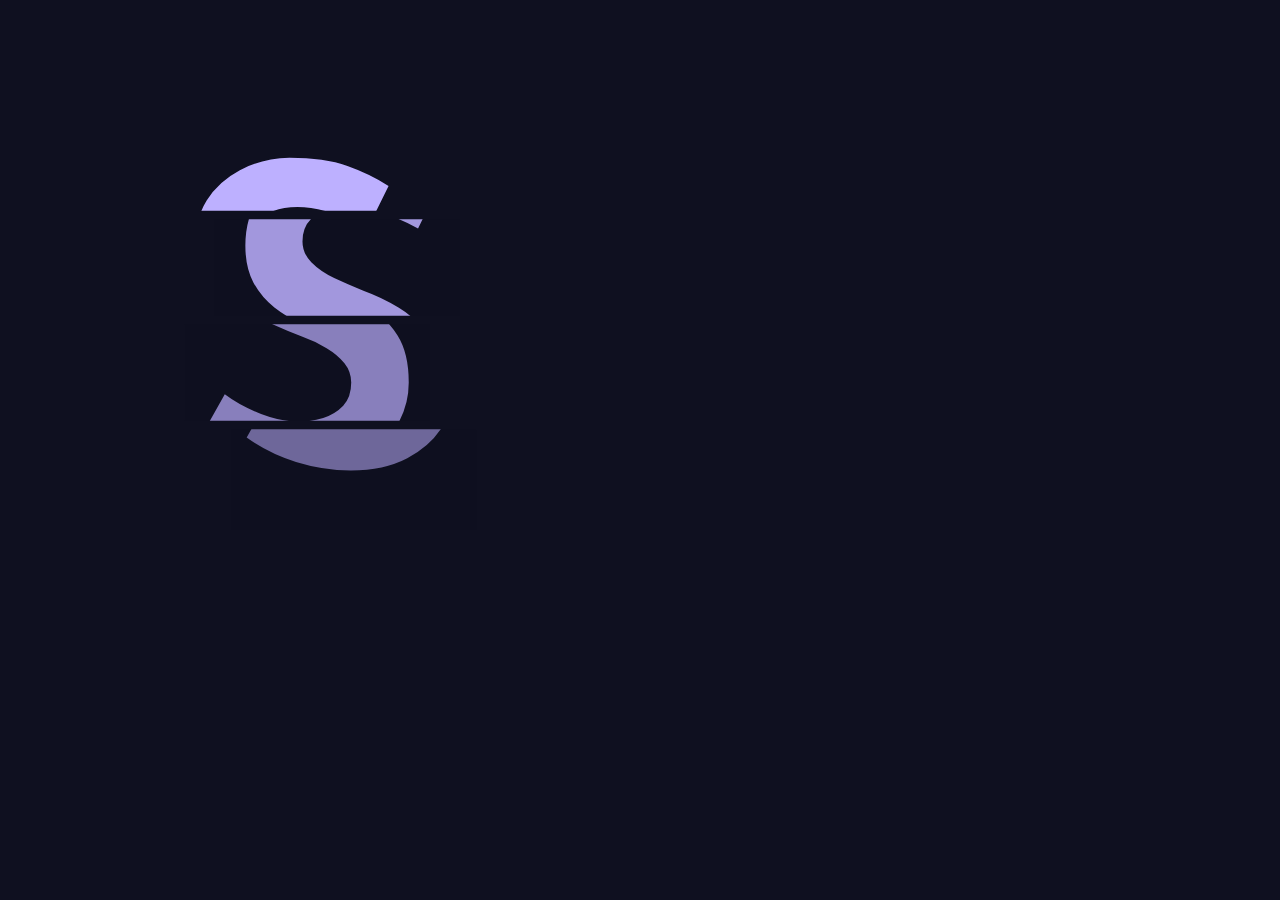
<file: icone-fonte.html>
<!doctype html><meta charset="utf-8"><link rel="stylesheet" href="sidra-wordmark.css"><style>html,body{margin:0;background:transparent}body{width:640px;height:640px;display:flex;align-items:center;justify-content:center;background:#0f1020;border-radius:140px}.sidra-icon{font-size:420px}</style>
<span class="sidra-icon"><span class="g">S</span><i>S</i><i>S</i><i>S</i><i>S</i></span>
</file>
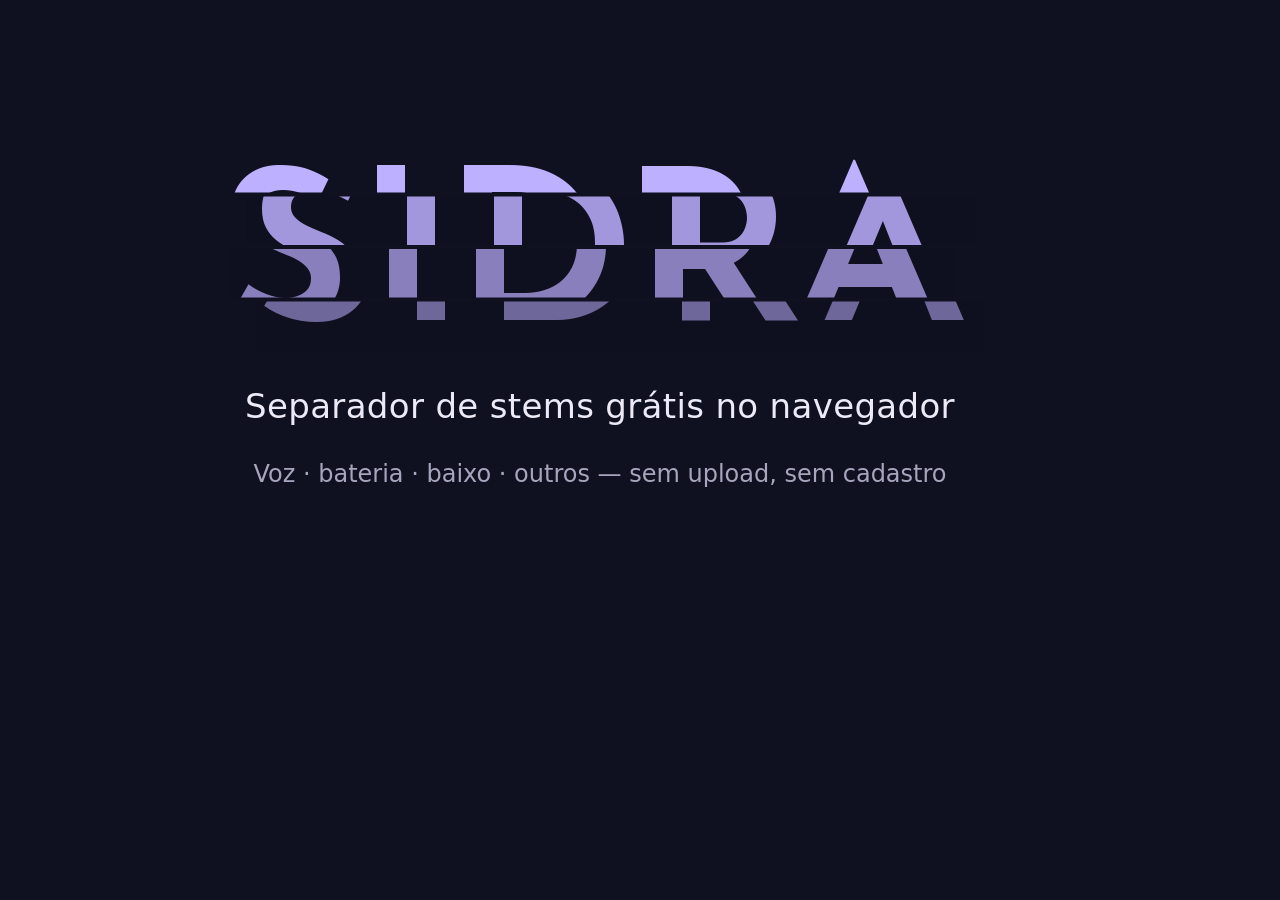
<file: og-fonte.html>
<!doctype html><meta charset="utf-8"><link rel="stylesheet" href="sidra-wordmark.css">
<style>html,body{margin:0}body{width:1200px;height:630px;background:#0f1020;display:flex;flex-direction:column;align-items:center;justify-content:center;gap:34px;font-family:system-ui,-apple-system,sans-serif}
p{margin:0;color:#eceaf6;font-size:34px;letter-spacing:.01em}small{color:#a7a5bd;font-size:24px}</style>
<span class="sidra-wordmark" style="font-size:210px"><span class="g">SIDRA</span><i>SIDRA</i><i>SIDRA</i><i>SIDRA</i><i>SIDRA</i></span>
<p>Separador de stems grátis no navegador</p><small>Voz · bateria · baixo · outros — sem upload, sem cadastro</small>
</file>
<file: sidra-wordmark.css>
/* Sidra — wordmark "quatro cortes" (proposta 2b). Fonte: Reem Kufi 600 (Google Fonts).
   Uso:
   <span class="sidra-wordmark"><span class="g">SIDRA</span><i>SIDRA</i><i>SIDRA</i><i>SIDRA</i><i>SIDRA</i></span>
   Tamanho = font-size (tudo em em). Cor = color. Abaixo de 20px use .sidra-wordmark--solid. */
@font-face{font-family:'Reem Kufi';font-style:normal;font-weight:600;font-display:swap;src:url(fontes/reem-kufi-600-latin.woff) format('woff')}
.sidra-wordmark{position:relative;display:inline-block;font:600 1em/1 'Reem Kufi',sans-serif;letter-spacing:.08em;color:oklch(0.80 0.12 290);white-space:nowrap}
.sidra-wordmark .g{visibility:hidden}
.sidra-wordmark i{position:absolute;inset:0;font-style:normal}
.sidra-wordmark i:nth-of-type(1){clip-path:inset(0 0 76% 0);transform:translateX(-.095em)}
.sidra-wordmark i:nth-of-type(2){clip-path:inset(26% 0 51% 0);transform:translateX(.048em);opacity:.85}
.sidra-wordmark i:nth-of-type(3){clip-path:inset(51% 0 26% 0);transform:translateX(-.036em);opacity:.7}
.sidra-wordmark i:nth-of-type(4){clip-path:inset(76% 0 0 0);transform:translateX(.095em);opacity:.55}
.sidra-wordmark--ink{color:#0C2A25}
.sidra-wordmark--solid .g{visibility:visible}
.sidra-wordmark--solid i{display:none}
/* Ícone: só o "S", mesmos cortes, deslocamentos menores */
.sidra-icon{position:relative;display:inline-block;font:600 1em/1 'Reem Kufi',sans-serif;color:oklch(0.80 0.12 290)}
.sidra-icon .g{visibility:hidden}
.sidra-icon i{position:absolute;inset:0;font-style:normal}
.sidra-icon i:nth-of-type(1){clip-path:inset(0 0 76% 0);transform:translateX(-.08em)}
.sidra-icon i:nth-of-type(2){clip-path:inset(26% 0 51% 0);transform:translateX(.04em);opacity:.85}
.sidra-icon i:nth-of-type(3){clip-path:inset(51% 0 26% 0);transform:translateX(-.03em);opacity:.7}
.sidra-icon i:nth-of-type(4){clip-path:inset(76% 0 0 0);transform:translateX(.08em);opacity:.55}

/* Interação (Sidra web): ao passar o mouse as quatro camadas se juntam; ao sair, separam de novo. */
.sidra-wordmark i{transition:transform .45s cubic-bezier(.2,.8,.2,1),opacity .45s ease}
.marca{cursor:default}
.marca:hover .sidra-wordmark i,.sidra-wordmark:hover i,.marca:focus-within .sidra-wordmark i{transform:translateX(0);opacity:1}
@media (prefers-reduced-motion:reduce){.sidra-wordmark i{transition:none}}
</file>
